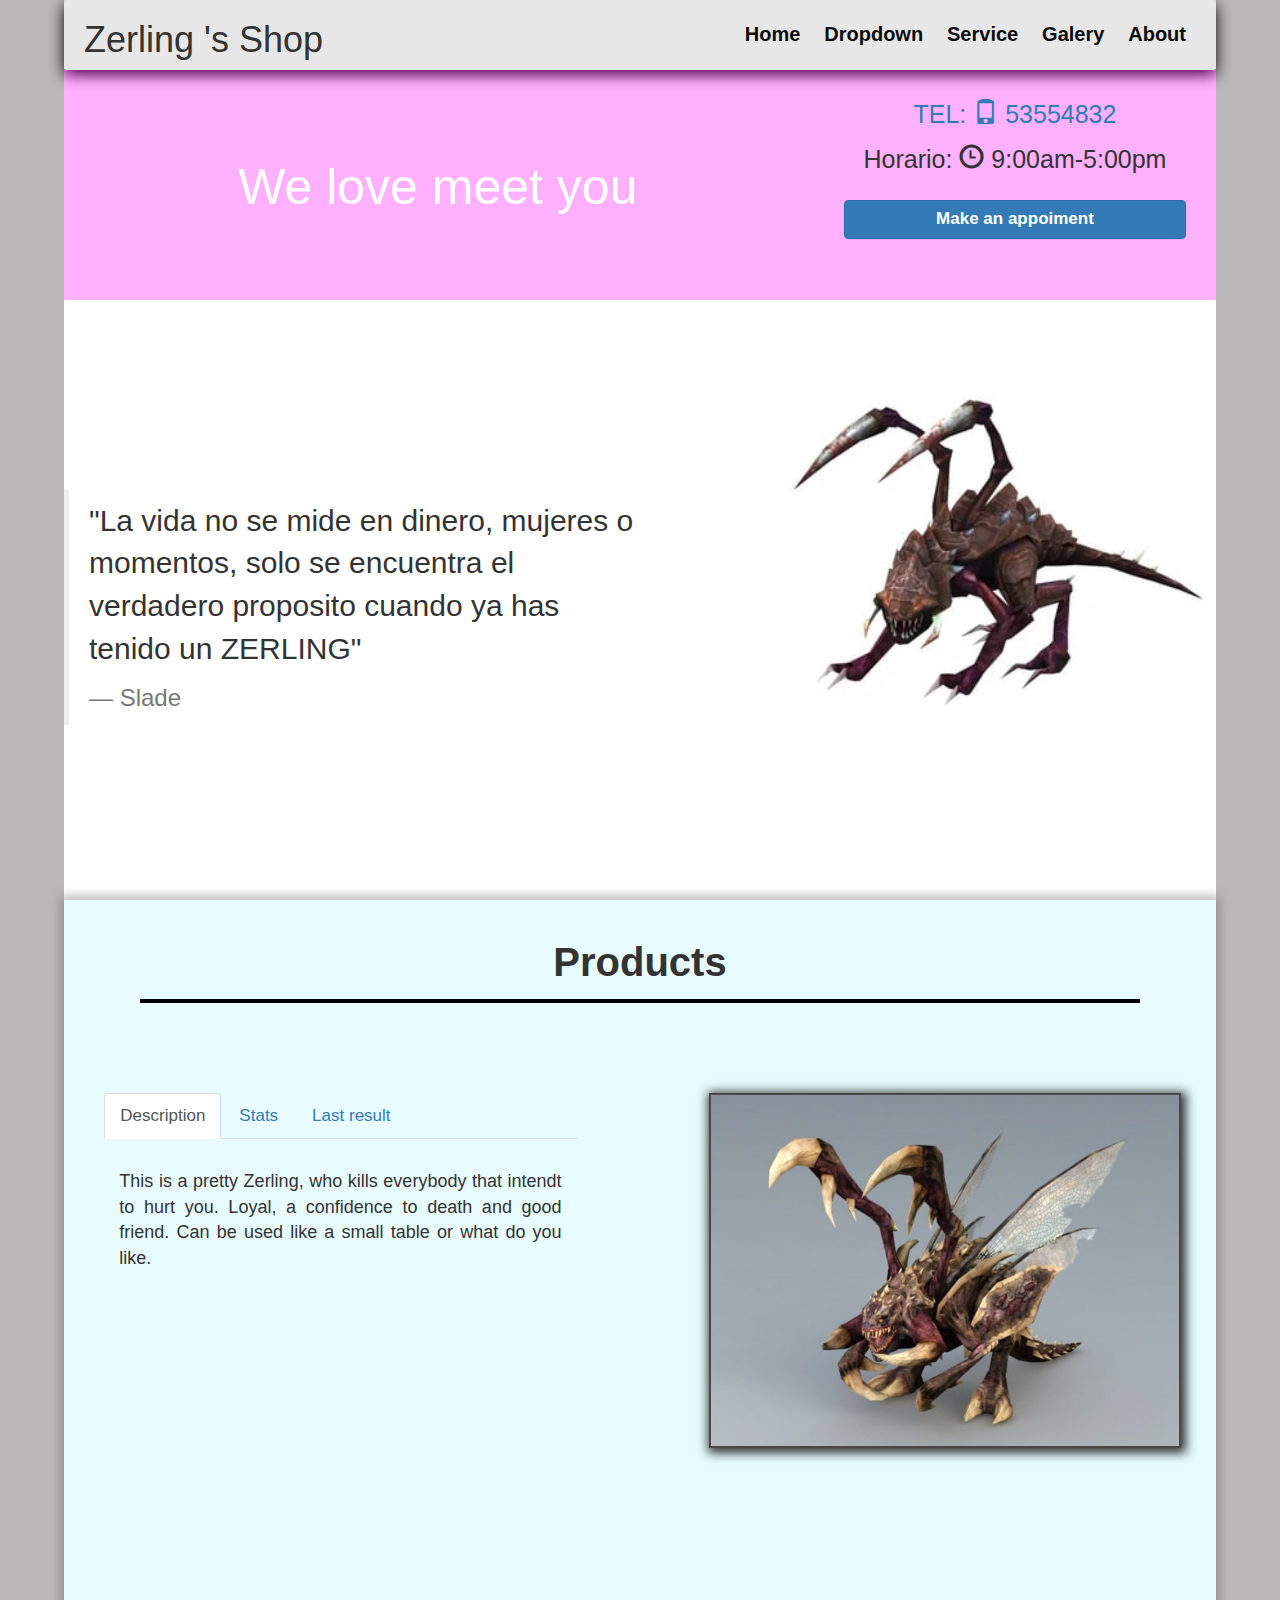
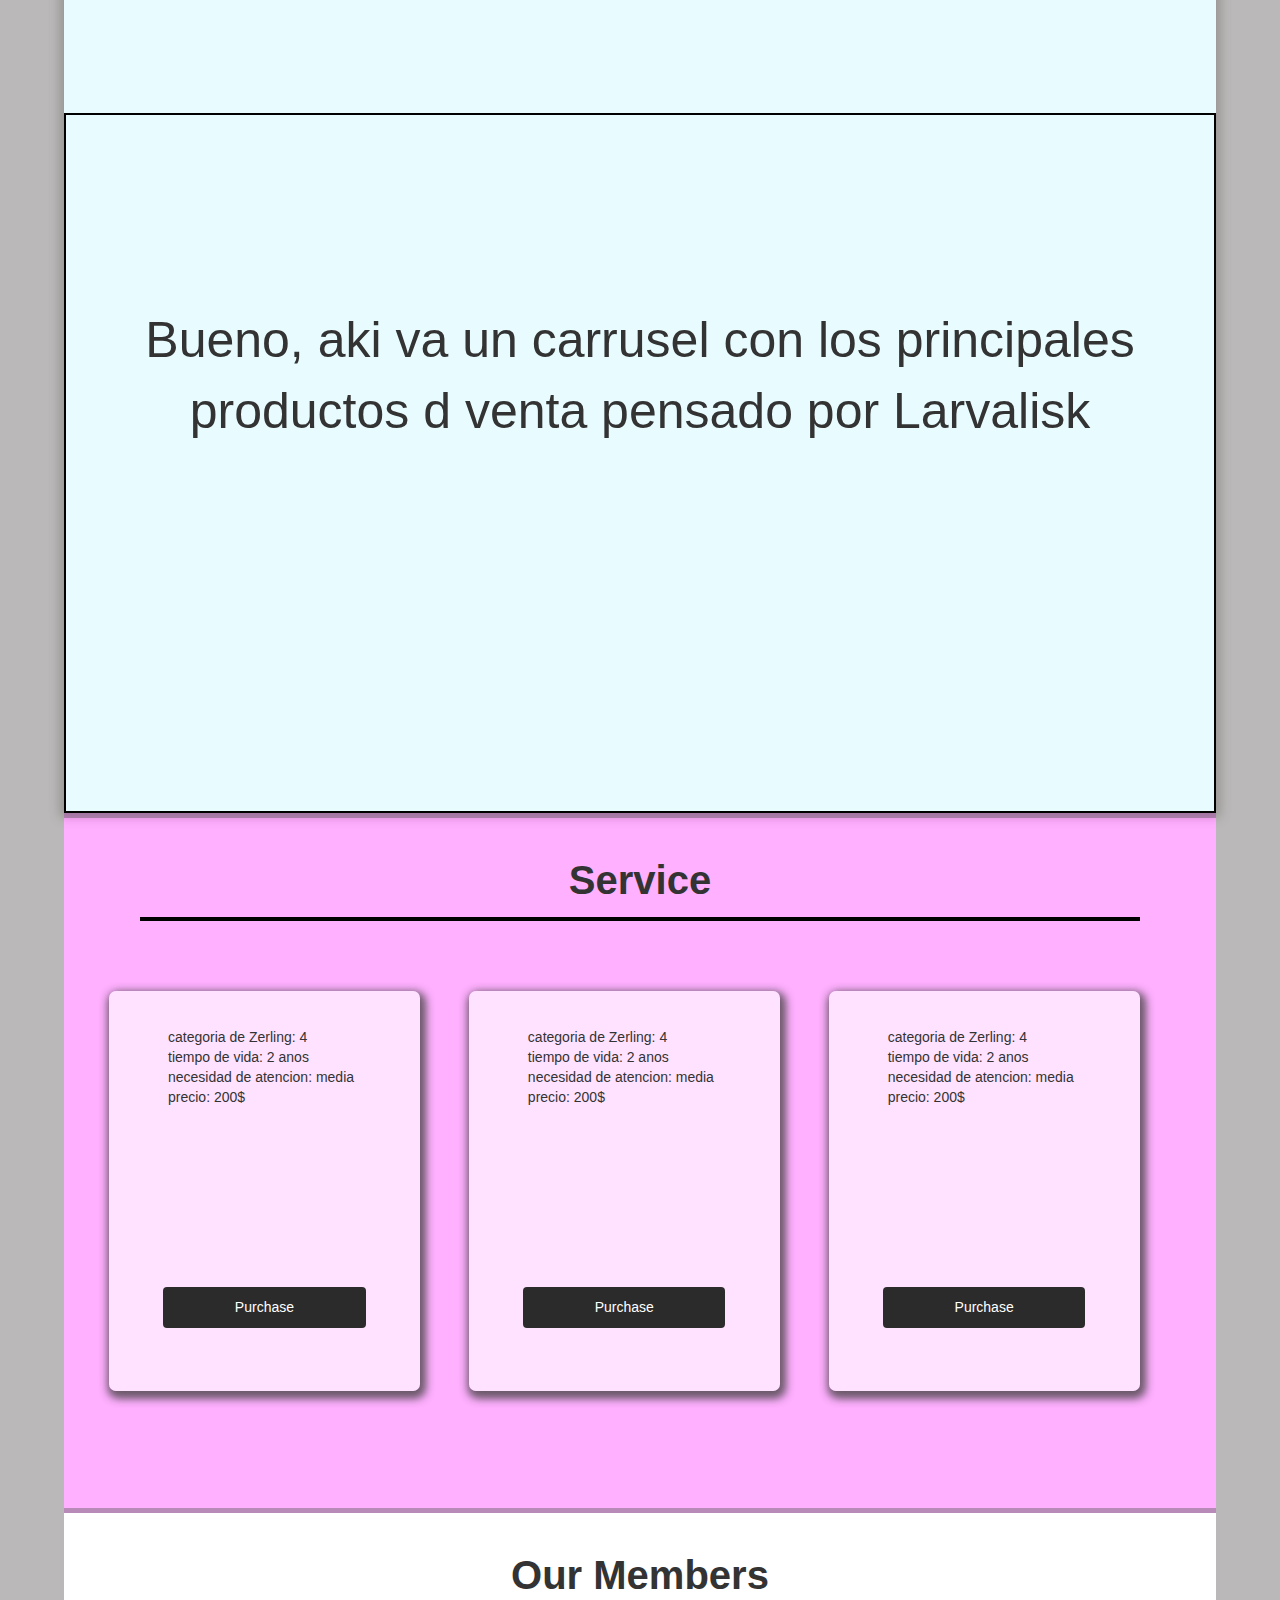
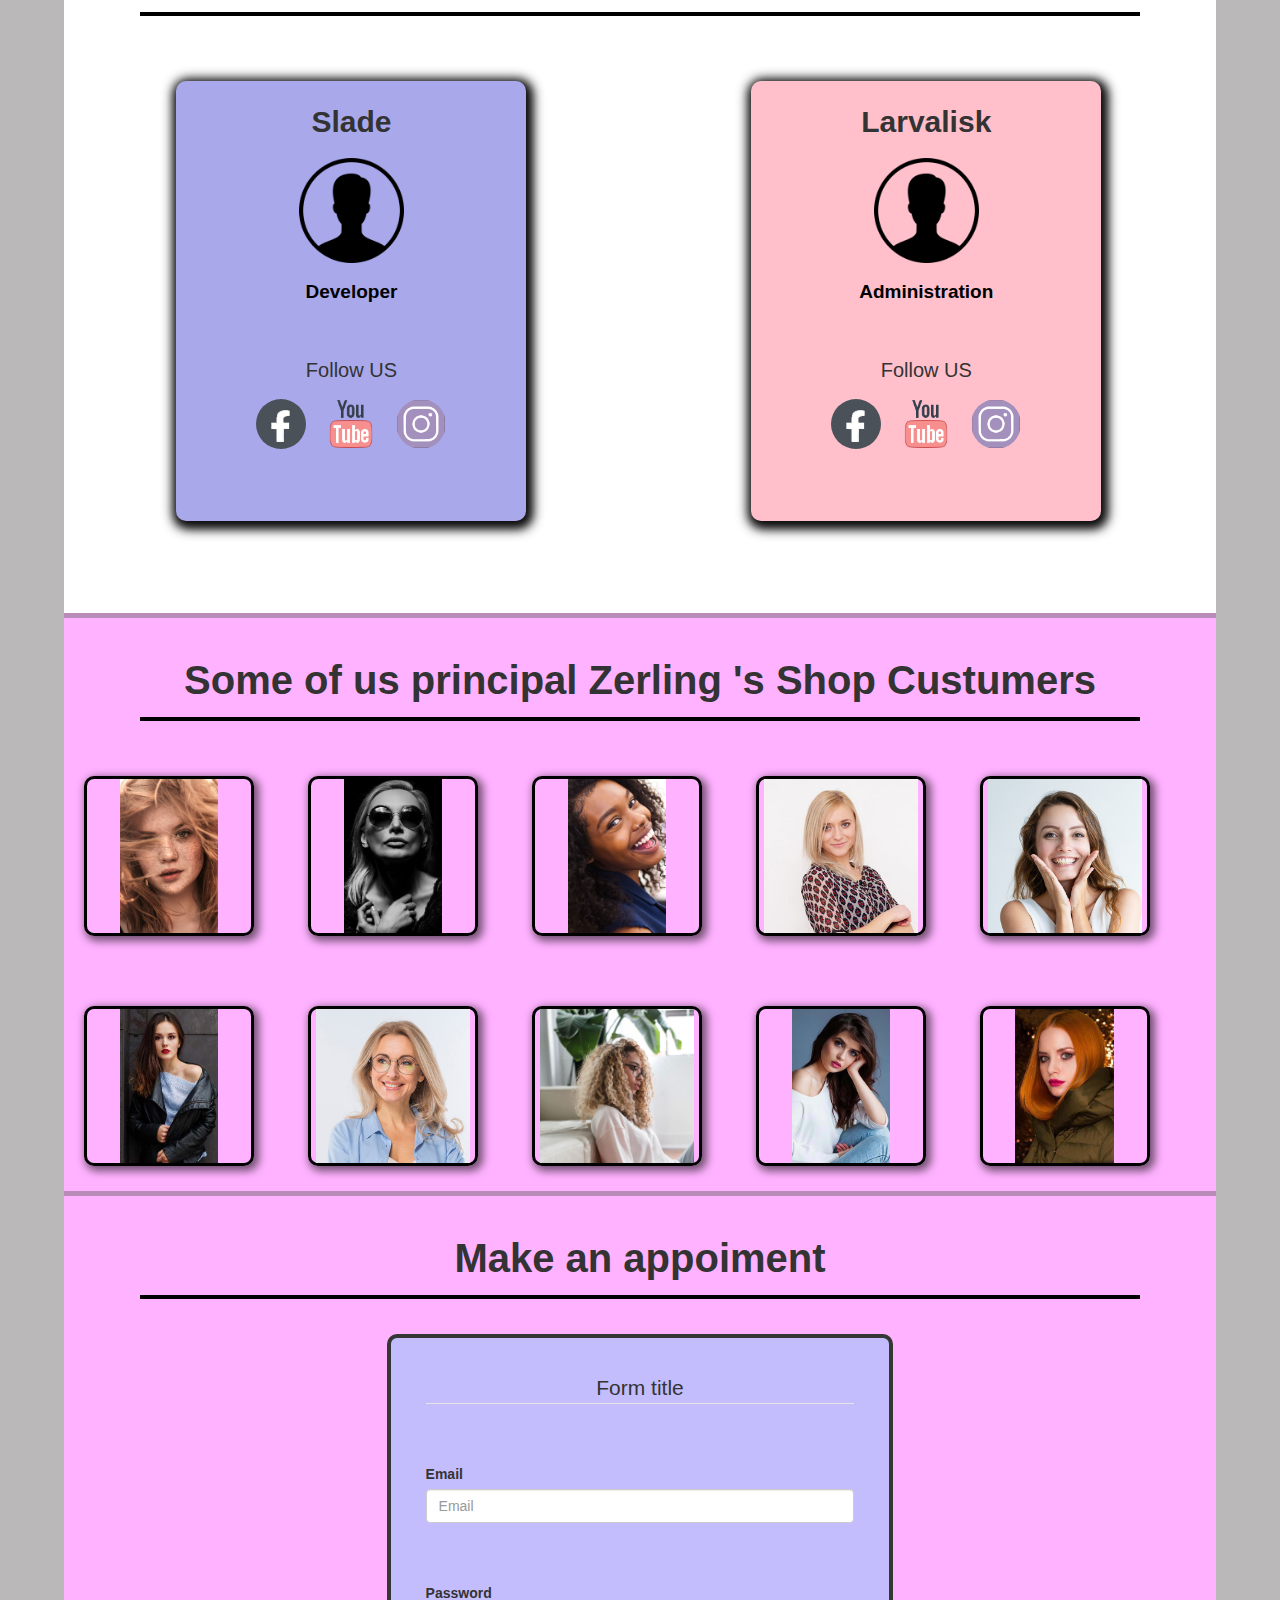
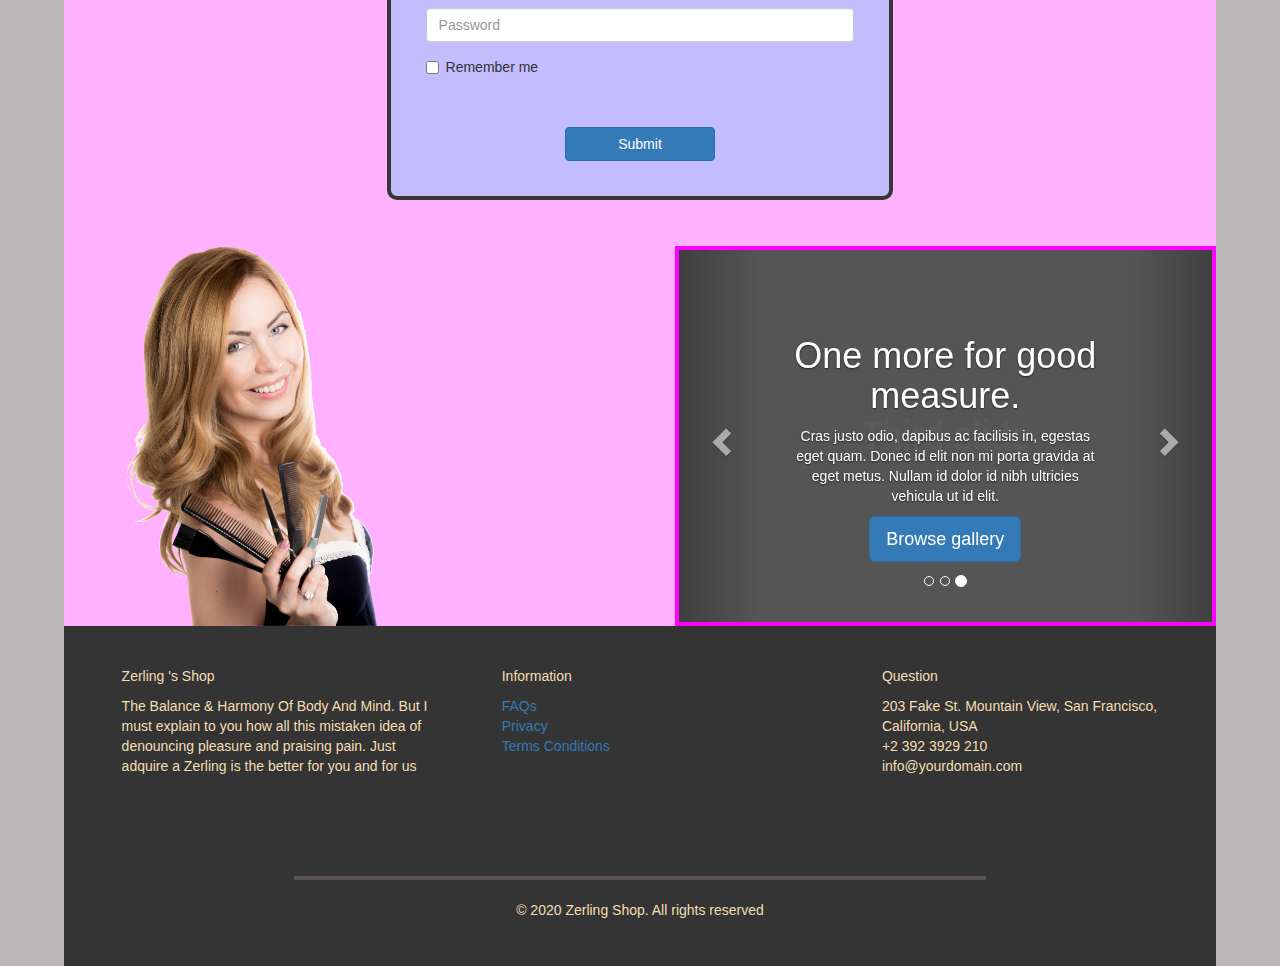
<file: q.html>
<!DOCTYPE html>
<html lang="en">
<head>
    <meta charset="UTF-8">
    <meta name="viewport" content="width=device-width, initial-scale=1.0">
    <meta http-equiv="X-UA-Compatible" content="ie=edge">
    <link rel="stylesheet" type="text/css" href="css/bootstrap.min.css">
    <link rel="stylesheet" type="text/css" href="q.css">
    <link href="css/photoswipe.css" rel="stylesheet" />
    <link href="css/default-skin.css" rel="stylesheet" />
    <title>Q</title>
</head>
<body>
    <nav id="n" class="nav_bar" role="navigation">
        <h1 class="nav_bar_logo_text"><span class="nav_bar_logo">Zerling 's Shop</span></h1>
        <ul class="top_menu">
            <li><a class="" href="#">Home</a></li>            
            <li class="dropdown">
                <h2 class="dropdown-toggle drop" data-toggle="dropdown" >Dropdown</h2>
                <ul class="sub_menu dropdown-menu">
                    <li><a href="">First item</a></li>
                    <li><a href="">First item</a></li>
                    <li><a href="">First item</a></li>
                    <li><a href="">First item</a></li>
                </ul>                
            </li>            
            <li><a class="" href="#s">Service</a></li>
            <li><a class="" href="#g">Galery</a></li>
            <li><a class="" href="#f">About</a></li>
        </ul>
    </nav>

    <section id="All_content">
        
        <section class="banner">                 
            <div class="banner_text">We love meet you</div>
            <div class="banner_div">
                <div class="div_phone">
                    <a href="tel:53554832" class="phone" title="ring">
                        TEL: 
                        <span class="glyphicon glyphicon-phone" aria-hidden="true"></span>
                        53554832
                    </a>
                </div>
                <div class="div_time" role="timer">
                    Horario: 
                    <span class="glyphicon glyphicon-time" aria-hidden="true"></span>
                    9:00am-5:00pm
                </div>
                <button type="button" class="btn btn-large  btn-primary banner_button">Make an appoiment</button>
            </div>
        </section>


        <section class="presentation">
            <div class="presentation_background">
                <!-- <img  class="presentation_img" src="image/IMG_20210110_112351_368.jpg" alt=""> -->
            </div>
            <div class="div_logo">
                <div class="logo_icon"></div>
                <blockquote>
                    <p>"La vida no se mide en dinero, mujeres o momentos, solo se encuentra el verdadero proposito cuando ya has tenido un ZERLING"</p>
                    <footer>Slade</footer>
                </blockquote>
            </div>            
        </section>


        <section class="products cf">
            <h2>Products</h2>
            <article class="article_one">
                <!-- ver si es nesesario este div -->
                <div>
                    <div role="tabpanel" class="tab_1 tab">
                            <!-- Nav tabs -->
                            <ul class="nav nav-tabs" role="tablist">
                                <li role="presentation" class="active ">
                                    <a href="#description_1" role="tab" data-toggle="tab">Description</a>
                                </li>
                                <li role="presentation" class="">
                                    <a href="#stats_1" role="tab" data-toggle="tab" >Stats</a>
                                </li>
                                <li role="last_result" class="">
                                    <a href="#last_result" role="tab" data-toggle="tab" >Last result</a>
                                </li>
                            </ul>
                        
                            <!-- Tab panes -->
                            <div class="tab-content">
                                <div role="tabpanel" class="tab-pane active descript_1" id="description_1">
                                    This is a pretty Zerling, who kills everybody that intendt to hurt you. Loyal, a
                                    confidence to death and good friend. Can be used like a small table or what do you like.
                                </div>
                                <div role="tabpanel" class="tab-pane present_1" id="stats_1">
                                    <ul>
                                        <li><strong>Streng</strong>: 8</li>
                                        <li><strong>Agility</strong>: 8</li>
                                        <li><strong>Intelligent</strong>: 8</li>
                                        <li><strong>Speed</strong>: 8</li>
                                        <li><strong>Ranged</strong>: 8</li>
                                        <li><strong>Accuracy</strong>: 8</li>
                                        <li><strong>Luck</strong>: 8</li>
                                    </ul>
                                </div>
                                <div id="last_result" class="tab-pane result_1" role="tabpanel">
                                    <span> Kills:</span> 150<br>
                                    <span>Injures:</span> 1021<br>
                                    <span> Heal:</span> 5000<br>
                                    <span> Conexions:</span> 400

                                </div>
                            </div>
                        </div>
                        
                </div>
                <div class="article_img article_img_1">
                    <img src="imagen/zer.jpg" class="" alt="Image">
                </div>

            </article>
            <article class="carrusel_productos cf">
                Bueno, aki va un carrusel con los principales productos d venta
                pensado por Larvalisk
               <!-- poner un carrusel -->

               
            </article>
        </section>
        
        <section  id="s" class="service cf">
            <h2>Service</h2>
            <div>
                <div class="price card">
                    <ul>
                        <li>categoria de Zerling: 4</li>
                        <li>tiempo de vida: 2 anos</li>
                        <li>necesidad de atencion: media</li>
                        <li>precio: 200$</li>
                    </ul>
                    <button class="purchase_card btn" >Purchase</button>
                </div>
                <div class="price card">
                    <ul>
                        <li>categoria de Zerling: 4</li>
                        <li>tiempo de vida: 2 anos</li>
                        <li>necesidad de atencion: media</li>
                        <li>precio: 200$</li>
                    </ul>
                    <button class="purchase_card btn" >Purchase</button>
                </div>
                <div class="price card">
                    <ul>
                        <li>categoria de Zerling: 4</li>
                        <li>tiempo de vida: 2 anos</li>
                        <li>necesidad de atencion: media</li>
                        <li>precio: 200$</li>
                    </ul>
                    <button class="purchase_card btn " >Purchase</button>
                </div>
            </div>
        </section>

        <section class="about cf">
            <h2>Our Members</h2>
            <div class="fifty_div">
            <div class="card_member man cf">
                <p class="card_name">Slade</p>
                <div>
                    <!-- ver si necesito esta etiqueta de imgo la agrego el background -->
                    <img src="imagen/icon/iconfinder_user_male2_172626.png" alt="imagen">
                </div>
                <p class="charge">Developer</p>

                <p class="follow">Follow US</p>
                <div class="follow_icon">                    
                    <div id="face"></div>
                    <div id="yutube"></div>
                    <div id="insta"></div>                    
                </div>
            </div>
            </div>
            <div class="fifty_div">
            <div class="card_member cf">
                <p class="card_name ">Larvalisk</p>
                <div>
                    <!-- ver si necesito esta etiqueta de imgo la agrego el background -->
                    <img src="imagen/icon/iconfinder_user_male2_172626.png" alt="imagen">
                </div>
                <p class="charge">Administration</p>
                <p class="follow">Follow US</p>
                <div class="follow_icon">                    
                    <div id="face"></div>
                    <div id="yutube"></div>
                    <div id="insta"></div>                    
                </div>
            </div>
            </div>
        </section>
<!-- Gallery Start -->
        <section id="g" class="gallery cf">
          
            <h2>Some of us principal Zerling 's Shop Custumers</h2>
            <div class="psw_trigger" ><img src="imagen/1.jpg" alt="zerling picture"></div>
            <div class="psw_trigger" ><img src="imagen/2.jpg" alt="zerling picture"></div>
            <div class="psw_trigger" ><img src="imagen/3.jpg" alt="zerling picture"></div>
            <div class="psw_trigger" ><img src="imagen/4.jpg" alt="zerling picture"></div>
            <div class="psw_trigger" ><img src="imagen/5.jpg" alt="zerling picture"></div>
            <div class="psw_trigger" ><img src="imagen/6.jpg" alt="zerling picture"></div>
            <div class="psw_trigger" ><img src="imagen/7.jpg" alt="zerling picture"></div>
            <div class="psw_trigger" ><img src="imagen/8.jpg" alt="zerling picture"></div>
            <div class="psw_trigger" ><img src="imagen/9.jpg" alt="zerling picture"></div>
            <div class="psw_trigger" ><img src="imagen/10.jpg" alt="zerling picture"></div>
        </section>
<!-- Gallery end-->
        <section class="contact cf">
            <h2>Make an appoiment</h2>            
            <form action="" method="POST" role="form">
                <legend>Form title</legend>
            
                <div class="form-group">
                    <label for="emali">Email</label>
                    <input type="text" class="form-control" id="email" placeholder="Email" required>
                </div>
                <div class="form-group">
                    <label for="password">Password</label>
                    <input type="text" class="form-control" id="password" placeholder="Password" required>
                </div>
            
                <div class="checkbox">
                    <label><input type="checkbox" value="">Remember me</label>
                </div>
            
                <button type="submit" class="btn btn-primary">Submit</button>
            </form>            
        </section>


        <section class="carrusel cf">
            <div class="prueba_cont_img">
                <img src="imagen/14.png" alt="">
            </div>
            
<!-- Carrusel start-->
            <div id="carousel-id" class="carousel slide carro" data-ride="carousel">
                <ol class="carousel-indicators">
                    <li data-target="#carousel-id" data-slide-to="0" class=""></li>
                    <li data-target="#carousel-id" data-slide-to="1" class=""></li>
                    <li data-target="#carousel-id" data-slide-to="2" class="active"></li>
                </ol>
                <div class="carousel-inner">
                    <div class="item">
                        <img data-src="holder.js/900x500/auto/#777:#7a7a7a/text:First slide" alt="First slide" src="[data-uri]">
                        <div class="container">
                            <div class="carousel-caption">
                                <h1>Example headline.</h1>
                                <p>Note: If you're viewing this page via a <code>file://</code> URL, the "next" and "previous" Glyphicon buttons on the left and right might not load/display properly due to web browser security rules.</p>
                                <p><a class="btn btn-lg btn-primary" href="#" role="button">Sign up today</a></p>
                            </div>
                        </div>
                    </div>
                    <div class="item">
                        <img data-src="holder.js/900x500/auto/#666:#6a6a6a/text:Second slide" alt="Second slide" src="[data-uri]">
                        <div class="container">
                            <div class="carousel-caption">
                                <h1>Another example headline.</h1>
                                <p>Cras justo odio, dapibus ac facilisis in, egestas eget quam. Donec id elit non mi porta gravida at eget metus. Nullam id dolor id nibh ultricies vehicula ut id elit.</p>
                                <p><a class="btn btn-lg btn-primary" href="#" role="button">Learn more</a></p>
                            </div>
                        </div>
                    </div>
                    <div class="item active">
                        <img data-src="holder.js/900x500/auto/#555:#5a5a5a/text:Third slide" alt="Third slide" src="[data-uri]">
                        <div class="container">
                            <div class="carousel-caption">
                                <h1>One more for good measure.</h1>
                                <p>Cras justo odio, dapibus ac facilisis in, egestas eget quam. Donec id elit non mi porta gravida at eget metus. Nullam id dolor id nibh ultricies vehicula ut id elit.</p>
                                <p><a class="btn btn-lg btn-primary" href="#" role="button">Browse gallery</a></p>
                            </div>
                        </div>
                    </div>
                </div>
                <a class="left carousel-control" href="#carousel-id" data-slide="prev"><span class="glyphicon glyphicon-chevron-left"></span></a>
                <a class="right carousel-control" href="#carousel-id" data-slide="next"><span class="glyphicon glyphicon-chevron-right"></span></a>
            </div>
<!-- --------------carrusel  end-->
        </section>

    </section>


<!-- Footer -->
    <footer  id="f" class="footer">
        <div class="Zerling in-line">
            <p>Zerling 's Shop</p>
            <p>The Balance & Harmony Of Body And Mind. But I must explain to you how all this mistaken idea
                 of denouncing pleasure and praising pain. Just adquire a Zerling is the better for you
                 and for us
            </p>
        </div>
        <div class="information in-line">
            <p>Information</p>
            <div><a href="#">FAQs</a></div>
            <div><a href="#">Privacy</a></div>
            <div><a href="#">Terms Conditions</a></div>
        </div>
        <div class="question in-line cf">
            <p>Question</p>
            <div>203 Fake St. Mountain View, San Francisco, California, USA</div>
            <div>+2 392 3929 210</div>
            <div>info@yourdomain.com</div>
        </div>
        <div class="divider cf"></div>
    
        <p class="all_rigths">© 2020 Zerling Shop. All rights reserved</p>
    </footer>

<!-- Photo Swipe Start -->
<!-- Root element of PhotoSwipe. Must have class pswp. -->
<div class="pswp" tabindex="-1" role="dialog" aria-hidden="true">

    <!-- Background of PhotoSwipe. 
         It's a separate element as animating opacity is faster than rgba(). -->
    <div class="pswp__bg"></div>

    <!-- Slides wrapper with overflow:hidden. -->
    <div class="pswp__scroll-wrap">

        <!-- Container that holds slides. 
            PhotoSwipe keeps only 3 of them in the DOM to save memory.
            Don't modify these 3 pswp__item elements, data is added later on. -->
        <div class="pswp__container">
            <div class="pswp__item"></div>
            <div class="pswp__item"></div>
            <div class="pswp__item"></div>
        </div>

        <!-- Default (PhotoSwipeUI_Default) interface on top of sliding area. Can be changed. -->
        <div class="pswp__ui pswp__ui--hidden">

            <div class="pswp__top-bar">

                <!--  Controls are self-explanatory. Order can be changed. -->

                <div class="pswp__counter"></div>

                <button class="pswp__button pswp__button--close" title="Close (Esc)"></button>

                <button class="pswp__button pswp__button--share" title="Share"></button>

                <button class="pswp__button pswp__button--fs" title="Toggle fullscreen"></button>

                <button class="pswp__button pswp__button--zoom" title="Zoom in/out"></button>

                <!-- Preloader demo https://codepen.io/dimsemenov/pen/yyBWoR -->
                <!-- element will get class pswp__preloader--active when preloader is running -->
                <div class="pswp__preloader">
                    <div class="pswp__preloader__icn">
                      <div class="pswp__preloader__cut">
                        <div class="pswp__preloader__donut"></div>
                      </div>
                    </div>
                </div>
            </div>

            <div class="pswp__share-modal pswp__share-modal--hidden pswp__single-tap">
                <div class="pswp__share-tooltip"></div> 
            </div>

            <button class="pswp__button pswp__button--arrow--left" title="Previous (arrow left)">
            </button>

            <button class="pswp__button pswp__button--arrow--right" title="Next (arrow right)">
            </button>

            <div class="pswp__caption">
                <div class="pswp__caption__center"></div>
            </div>

        </div>

    </div>

</div>


<!-- Photo Swipe end -->
<script src="js/jquery.min.js"></script>
    <script src="js/bootstrap.min.js"></script>
    <script src="js/photoswipe.min.js"></script>
    <script src="js/photoswipe-ui-default.min.js"></script>
    <script src="js/q.js"></script>
</body>
</html>
</file>
<file: q.css>
/*Global Style-------------------------------------------------------------------------------------------------------------*/

.cf::before, .cf::after{
    content: "";
    display: table;
    clear: both;
}


*{
    box-sizing: border-box;
    margin: 0px;
    padding: 0px;
}
html{
    margin: 0px 5%;
    background-color: rgba(128, 123, 123, 0.541);
 
}
body{
    margin: auto;
    min-width: 800px;
    position: relative;
   
}
/*boton de ascender 
--------------------------------------------------------------------------------------------------------------- */

.up_bottom{
    width: 30px;
    height: 30px;
    position: fixed;
    bottom: 0px;
    right: 0px;
    /* border: solid black 4px;
    border-radius: 50px; */
    margin-right: 6.5% ;
    z-index: 999;
    display: none;
}
.appear{
    display: block;
}
.up_bottom a{
    font-size: 25px;
    color: black;
    font-weight: bolder;
    z-index: 999;
}
/* top menu features
--------------------------------------------------------------------------------------- */
.nav_bar{
    /* border: rgba(0, 0, 0, 0.61) 2px solid; */
    background-color: rgba(148, 146, 146, 0.219); 
    border-radius: 3px;
    box-shadow: 0px 5px 15px 0px black;
}
.nav_bar_logo_text{
    display: inline-block;
    /* border: red 2px solid; */
    margin-left: 20px;
}
.top_menu li{
   margin-right: 20px;
}
.top_menu{
    float: right;
    margin: 0px 10px 0px 0px;
    line-height: 69.6px;
    /* border: solid 2px green; */
}
.top_menu li, .drop{
    /* border: red solid 3px; */
    display: inline-block;
    font-size: 20px;
}
.top_menu li ul li{
    display: block;
    text-align: center;
    margin: auto;
}
.top_menu li a, .drop{
    color: rgb(10, 10, 10);
    cursor: pointer;
    font-weight: bold;
}
.drop:hover{
    border-bottom: rgb(8, 8, 8) 1.9px solid;
}

/* section banner features
----------------------------------------------------------------------------------------- */

.banner{
    height: 230px;
    background-color:rgba(255, 0, 255, 0.308);
}
.banner_text{
    width: 64.9%;
    color: rgb(255, 255, 255);
    text-align: center;
    font-size: 50px;
    float: left;
    line-height: 230px;
    
   
}
.banner_div{
    float: right;
    padding: 15px 30px;
    height: 230px;
    width: 34.9%;
    text-align: center;
    font-size: 25px;
    
}
.div_phone{
    margin: 10px 0px;
}
.div_time{
    margin-bottom: 22px;
}
.banner_button{
    width: 100%;
    font-weight: bold;
    font-size: 17px;
}

/* seccion 1 - presentation features
----------------------------------------------------------------------------------- */
.presentation{
    /* border: darkblue solid 1px;  */
    height: 600px;
}
.div_logo{
    /* border: 1px solid black; */
    padding: 190px 0px 0px 0px;
    width: 52%;
}
.div_logo button{
    height: 32px;
    width: 140px;
    display: block;
    margin: auto;
}
blockquote{
    font-size: 30px;
}
.presentation_background{
/* border: 2px solid red;  */
    height: 500px;
    float: right;
    width: 38%;
    min-width: 390px;
    background:  url(imagen/IMG_20210110_112351_368.jpg)  no-repeat  center;
    background-size: contain;
}

/* section product
--------------------------------------------------------------------------------------------------------------------- */
.products{
    /* border: 2px solid black; */
    background-color: rgba(13, 224, 252, 0.096);
    box-shadow: 0px 0px 10px 4px rgba(110, 104, 104, 0.473);
}
section h2{
    text-align: center;
    margin: 40px auto 10px;
    font-size: 40px;
    font-weight: bold;
    border-bottom: 4px solid black;
    width: 1000px;
    padding-bottom: 15px;
}

#efect{
    border: solid black 20px;
}
article{
    height: 700px;
    /* border: hotpink solid 2px; */
}

.article_img{
    width: 41%;
    border: rgb(75, 71, 71) solid 2px;
    margin: 80px 3% 0px 0px;
    box-shadow: 2px 2px 10px 3px rgba(19, 18, 18, 0.863);
    float: right;
}
.tab{
    /* border: 3px solid rgba(80, 77, 77, 0.562); */
    width: 41%;
    height: 400px;
}
.article_img_1 img{
    max-width: 100%;
}
.tab_1{
    float: left;
    margin: 80px 0px 0px 3.5%;
}
.tab-content  div{
    list-style: none;
    margin: 30px 15px;
    text-align: justify;
    font-size: 18px;
}
.tab-content  div li{
    list-style: none;
    /* border: red solid 3px; */
    width: 150px;
    text-align: left;
    margin: auto;
    font-size: 18px;

}
#last_result{
    /* border: solid 3px rgb(168, 168, 235); */
    width: 150px;
    margin: 40px auto;
}
#last_result span{
    font-weight: bold;
}
.nav{
    font-size: 17px;
}

.carrusel_productos{
    border: black 2px solid;
    font-size: 50px;
    text-align: center;
    padding: 190px 50px;
}

/* section sevice features
---------------------------------------------------------------------------------------------------------------------------- */

.service{
    /* border: solid red 2px; */
    height: 700px;
    background-color: rgba(255, 0, 255, 0.308);
    border-bottom: 5px solid rgba(88, 88, 88, 0.425) ;
    border-top: 5px solid rgba(88, 88, 88, 0.425) ;
}

.card{
    display: inline-block;
    width: 27%;
    height: 400px;
    border-radius: 7px;
    box-shadow: 3px 4px 10px 2px rgba(88, 87, 87, 0.507), 2px 4px 8px 3px rgba(37, 37, 37, 0.61);
    /* border: chartreuse 2px solid; */
    margin: 60px 0px 0px 3.9%;
    transition: width 1s, height 1s;
    background-color: rgba(255, 255, 255, 0.63);
}
.card:hover{
    width: 30%;
    height: 440px;
    background-color: rgba(90, 92, 219, 0.288);
}
.card button:hover{
    background-color: rgba(255, 255, 255, 0.781);
    color: black;
    font-weight: bolder;
    border: brown 2px solid;
}
.card ul{
    list-style-type: none;
    /* border: olive solid 2px; */
    /* width: 100%; */
    margin: 36px 0px 0px 19%;
}
.purchase_card{
    display: block;
    margin: 180px auto 0px;
    width: 65%;
    height: 41px;
    background-color: rgb(44, 43, 43);
    color: white;


}

/* section Ours Members ------------------------------------------------------------------------------------------------------ */
.about{
    /* border: solid 4px green; */
    height: 700px;
 
}
.fifty_div{
    /* border: black 3px solid; */
    width: 49.9%;
    float: left;
}
.card_member{
    
    width: 350px;
    height: 440px;
    border-radius: 10px;
    box-shadow: 2px 3px 10px 2px rgba(0, 0, 0, 0.712), 2px 3px 12px 5px rgba(0, 0, 0, 0.897);
    /* border: chartreuse 2px solid; */
    margin: 55px auto 0px;
    background-color: pink;

}
.card_member:hover{
    background-color: rgba(0, 0, 0, 0.247);
}
.man{
    background-color: rgb(168, 168, 235);
}
.card_name{
    text-align: center;
    font-size: 30px;
    font-weight: bold;
    margin: 20px 0px 0px 0px;
}
.card_member div{
    width: 30%;
    /* border: tomato solid 2px; */
    margin: 15px auto ;
}
.card_member img{
    max-width: 100%;
}
.charge{
    text-align: center;
    font-size: 19px;
    color: black;
    font-family: 'Trebuchet MS', 'Lucida Sans Unicode', 'Lucida Grande', 'Lucida Sans', Arial, sans-serif;
    font-weight: 600;
}
.follow{
    margin-top: 50px;
    font-size: 20px;
    text-align: center;
}
div.follow_icon{
    /* border: black 2px solid; */
    display: flex;
    width: 60%;
    justify-content: space-around;
}

#face, #insta, #yutube{
    height: 50px;
    width: 50px;
    /* border: solid 8px magenta; */
    margin: 0px;

}

 #face{
    background: url(imagen/facebook4.jpg);
    background-size: cover;
    border-radius: 50%;
    /* border: 2px solid black; */
}
#insta{
    background: url(imagen/instagram-new2.png) ;
    background-size: cover;
    border-radius: 50%;
    /* border: 2px solid black; */
}
#yutube{
    background: url(imagen/youtube.png);
    background-size: cover;
    border-radius: 9px;
}
#face:hover{
    animation: face 4s;
    animation-fill-mode: forwards;
}
#insta:hover{
    animation: insta 4s;
    animation-fill-mode: forwards;
}
#yutube:hover{
    animation: yutube 4s;
    animation-fill-mode: forwards;
}
@keyframes face{
    25%{ box-shadow: 0px 0px 15px 10px rgb(255, 255, 255); }
    50%{transform: rotateY(360deg);}
    100%{
        background: url(imagen/facebook3.jpg);
        background-size: cover;
        transform: rotateY(360deg);
    }
}
@keyframes insta{
    25%{ box-shadow: 0px 0px 15px 10px rgb(255, 255, 255); }
    50%{transform: rotateY(360deg);}
    100%{
        background: url(imagen/instagram-new.png);
        background-size: cover;
        transform: rotateY(360deg);
    }
}
@keyframes yutube{
    25%{ box-shadow: 0px 0px 15px 10px rgb(255, 255, 255); }
    50%{transform: rotateY(360deg);}
    100%{
        background: url(imagen/youtube2.png);
        background-size: cover;
        transform: rotateY(360deg);
    }
}


/* section gallery-------------------------------------------------------------------------------------------------------------- */
.gallery{
    /* border: tan solid 2px; */
    background-color:  rgba(255, 0, 255, 0.301);
    border-bottom: 5px solid rgba(88, 88, 88, 0.425) ;
    border-top: 5px solid rgba(88, 88, 88, 0.425) ;
}
.gallery div{
    display: inline-block;
    width: 170px;
    height: 160px;
    border: solid black 3px;
    margin: 45px 30px 25px 20px;
    text-align: center;
    cursor: pointer;
    transition: width 1s, height 1s;
    box-shadow: 3px 3px 8px 2px rgba(0, 0, 0, 0.555);
    border-radius: 10px;
}
.gallery div:hover{
    width: 200px;
    height: 190px;
}
.gallery div img{
    max-width: 100%;
    max-height: 100%;
}
/* section contact------------------------------------------------------------------------------------------------------------- */
.contact{
    height: 650px;
    /* border: 2px solid fuchsia; */
    background-color: rgba(255, 0, 255, 0.301);
}
form{
    display: block;
    width: 44%;
    margin: 35px auto 0px;
    border: rgb(54, 54, 54) 4px solid;
    border-radius: 10px;
    padding: 35px;
    background-color: rgba(13, 224, 252, 0.247);

}
form div{
    margin: 60px auto 0px auto;
}
form legend{
    text-align: center;
}
form .btn{
    display: block;
    width: 150px;
    margin: 50px auto 0px;
}

/* section carrusel-----------------------------------------------------------------------------------------------------------------
 */

.carrusel{
    /* border: 2px solid red; */
    height: 380px;
    background-color: rgba(255, 0, 255, 0.308);
}
.prueba_cont_img{
    /* border: black 3px solid; */
    float: left;
    height: inherit;
}
.prueba_cont_img img{
   max-height: 100%;
   width: auto;
   /* border: springgreen 3px solid; */
}
.carro{
    float: right;
    width: 50%;
}
#carousel-id{
    border: 4px solid fuchsia; 
    height: 100%;
    width: 47%;
}
#carousel-id .item{
    height: 100%;
    /* border: blue 3px solid; */
}
.carousel-inner{
    /* border: red 3px solid; */
    height: 100%;
}
#carousel-id .item img{
    /* border: lawngreen 3px solid; */
    height: 100%;
    max-width: 100%;
}


/*footer -----------------------------------------------------------------------------------------------------------------------------------
 */
.footer{
    /* border: gold 3px solid; */
    height: 340px;
    color: wheat;
    background-color: rgba(20, 20, 20, 0.863);
}
.in-line{
    /* border: red 2px solid; */
    float: left;
    width: 28%;
    margin: 40px 0px 0px 5%;
    height: 210px;
}
.divider{
    clear: both;
    border: solid rgb(90, 84, 84) 2px;
    margin: 270px 20% 20px;
    height: 1px;
}
.all_rigths{
    text-align: center;
}
</file>
<file: css/photoswipe.css>
/*! PhotoSwipe main CSS by Dmitry Semenov | photoswipe.com | MIT license */
/*
	Styles for basic PhotoSwipe functionality (sliding area, open/close transitions)
*/
/* pswp = photoswipe */
.pswp {
  display: none;
  position: absolute;
  width: 100%;
  height: 100%;
  left: 0;
  top: 0;
  overflow: hidden;
  -ms-touch-action: none;
  touch-action: none;
  z-index: 1500;
  -webkit-text-size-adjust: 100%;
  /* create separate layer, to avoid paint on window.onscroll in webkit/blink */
  -webkit-backface-visibility: hidden;
  outline: none; }
  .pswp * {
    -webkit-box-sizing: border-box;
            box-sizing: border-box; }
  .pswp img {
    max-width: none; }

/* style is added when JS option showHideOpacity is set to true */
.pswp--animate_opacity {
  /* 0.001, because opacity:0 doesn't trigger Paint action, which causes lag at start of transition */
  opacity: 0.001;
  will-change: opacity;
  /* for open/close transition */
  -webkit-transition: opacity 333ms cubic-bezier(0.4, 0, 0.22, 1);
          transition: opacity 333ms cubic-bezier(0.4, 0, 0.22, 1); }

.pswp--open {
  display: block; }

.pswp--zoom-allowed .pswp__img {
  /* autoprefixer: off */
  cursor: -webkit-zoom-in;
  cursor: -moz-zoom-in;
  cursor: zoom-in; }

.pswp--zoomed-in .pswp__img {
  /* autoprefixer: off */
  cursor: -webkit-grab;
  cursor: -moz-grab;
  cursor: grab; }

.pswp--dragging .pswp__img {
  /* autoprefixer: off */
  cursor: -webkit-grabbing;
  cursor: -moz-grabbing;
  cursor: grabbing; }

/*
	Background is added as a separate element.
	As animating opacity is much faster than animating rgba() background-color.
*/
.pswp__bg {
  position: absolute;
  left: 0;
  top: 0;
  width: 100%;
  height: 100%;
  background: #000;
  opacity: 0;
  -webkit-backface-visibility: hidden;
  will-change: opacity; }

.pswp__scroll-wrap {
  position: absolute;
  left: 0;
  top: 0;
  width: 100%;
  height: 100%;
  overflow: hidden; }

.pswp__container,
.pswp__zoom-wrap {
  -ms-touch-action: none;
  touch-action: none;
  position: absolute;
  left: 0;
  right: 0;
  top: 0;
  bottom: 0; }

/* Prevent selection and tap highlights */
.pswp__container,
.pswp__img {
  -webkit-user-select: none;
  -moz-user-select: none;
  -ms-user-select: none;
      user-select: none;
  -webkit-tap-highlight-color: transparent;
  -webkit-touch-callout: none; }

.pswp__zoom-wrap {
  position: absolute;
  width: 100%;
  -webkit-transform-origin: left top;
  -ms-transform-origin: left top;
  transform-origin: left top;
  /* for open/close transition */
  -webkit-transition: -webkit-transform 333ms cubic-bezier(0.4, 0, 0.22, 1);
          transition: transform 333ms cubic-bezier(0.4, 0, 0.22, 1); }

.pswp__bg {
  will-change: opacity;
  /* for open/close transition */
  -webkit-transition: opacity 333ms cubic-bezier(0.4, 0, 0.22, 1);
          transition: opacity 333ms cubic-bezier(0.4, 0, 0.22, 1); }

.pswp--animated-in .pswp__bg,
.pswp--animated-in .pswp__zoom-wrap {
  -webkit-transition: none;
  transition: none; }

.pswp__container,
.pswp__zoom-wrap {
  -webkit-backface-visibility: hidden;
  will-change: transform; }

.pswp__item {
  position: absolute;
  left: 0;
  right: 0;
  top: 0;
  bottom: 0;
  overflow: hidden; }

.pswp__img {
  position: absolute;
  width: auto;
  height: auto;
  top: 0;
  left: 0; }

/*
	stretched thumbnail or div placeholder element (see below)
	style is added to avoid flickering in webkit/blink when layers overlap
*/
.pswp__img--placeholder {
  -webkit-backface-visibility: hidden; }

/*
	div element that matches size of large image
	large image loads on top of it
*/
.pswp__img--placeholder--blank {
  background: #222; }

.pswp--ie .pswp__img {
  width: 100% !important;
  height: auto !important;
  left: 0;
  top: 0; }

/*
	Error message appears when image is not loaded
	(JS option errorMsg controls markup)
*/
.pswp__error-msg {
  position: absolute;
  left: 0;
  top: 50%;
  width: 100%;
  text-align: center;
  font-size: 14px;
  line-height: 16px;
  margin-top: -8px;
  color: #CCC; }

.pswp__error-msg a {
  color: #CCC;
  text-decoration: underline; }
</file>
<file: css/default-skin.css>
/*! PhotoSwipe Default UI CSS by Dmitry Semenov | photoswipe.com | MIT license */
/*

	Contents:

	1. Buttons
	2. Share modal and links
	3. Index indicator ("1 of X" counter)
	4. Caption
	5. Loading indicator
	6. Additional styles (root element, top bar, idle state, hidden state, etc.)

*/
/*
	
	1. Buttons

 */
/* <button> css reset */
.pswp__button {
  width: 44px;
  height: 44px;
  position: relative;
  background: none;
  cursor: pointer;
  overflow: visible;
  -webkit-appearance: none;
  display: block;
  border: 0;
  padding: 0;
  margin: 0;
  float: right;
  opacity: 0.75;
  -webkit-transition: opacity 0.2s;
          transition: opacity 0.2s;
  -webkit-box-shadow: none;
          box-shadow: none; }
  .pswp__button:focus,
  .pswp__button:hover {
    opacity: 1; }
  .pswp__button:active {
    outline: none;
    opacity: 0.9; }
  .pswp__button::-moz-focus-inner {
    padding: 0;
    border: 0; }

/* pswp__ui--over-close class it added when mouse is over element that should close gallery */
.pswp__ui--over-close .pswp__button--close {
  opacity: 1; }

.pswp__button,
.pswp__button--arrow--left:before,
.pswp__button--arrow--right:before {
  background: url(../imagen/icon/default-skin.png) 0 0 no-repeat;
  background-size: 264px 88px;
  width: 44px;
  height: 44px; }

@media (-webkit-min-device-pixel-ratio: 1.1), (-webkit-min-device-pixel-ratio: 1.09375), (min-resolution: 105dpi), (min-resolution: 1.1dppx) {
  /* Serve SVG sprite if browser supports SVG and resolution is more than 105dpi */
  .pswp--svg .pswp__button,
  .pswp--svg .pswp__button--arrow--left:before,
  .pswp--svg .pswp__button--arrow--right:before {
    background-image: url(../imagen/icon/default-skin.svg); }
  .pswp--svg .pswp__button--arrow--left,
  .pswp--svg .pswp__button--arrow--right {
    background: none; } }

.pswp__button--close {
  background-position: 0 -44px; }

.pswp__button--share {
  background-position: -44px -44px; }

.pswp__button--fs {
  display: none; }

.pswp--supports-fs .pswp__button--fs {
  display: block; }

.pswp--fs .pswp__button--fs {
  background-position: -44px 0; }

.pswp__button--zoom {
  display: none;
  background-position: -88px 0; }

.pswp--zoom-allowed .pswp__button--zoom {
  display: block; }

.pswp--zoomed-in .pswp__button--zoom {
  background-position: -132px 0; }

/* no arrows on touch screens */
.pswp--touch .pswp__button--arrow--left,
.pswp--touch .pswp__button--arrow--right {
  visibility: hidden; }

/*
	Arrow buttons hit area
	(icon is added to :before pseudo-element)
*/
.pswp__button--arrow--left,
.pswp__button--arrow--right {
  background: none;
  top: 50%;
  margin-top: -50px;
  width: 70px;
  height: 100px;
  position: absolute; }

.pswp__button--arrow--left {
  left: 0; }

.pswp__button--arrow--right {
  right: 0; }

.pswp__button--arrow--left:before,
.pswp__button--arrow--right:before {
  content: '';
  top: 35px;
  background-color: rgba(0, 0, 0, 0.3);
  height: 30px;
  width: 32px;
  position: absolute; }

.pswp__button--arrow--left:before {
  left: 6px;
  background-position: -138px -44px; }

.pswp__button--arrow--right:before {
  right: 6px;
  background-position: -94px -44px; }

/*

	2. Share modal/popup and links

 */
.pswp__counter,
.pswp__share-modal {
  -webkit-user-select: none;
  -moz-user-select: none;
  -ms-user-select: none;
      user-select: none; }

.pswp__share-modal {
  display: block;
  background: rgba(0, 0, 0, 0.5);
  width: 100%;
  height: 100%;
  top: 0;
  left: 0;
  padding: 10px;
  position: absolute;
  z-index: 1600;
  opacity: 0;
  -webkit-transition: opacity 0.25s ease-out;
          transition: opacity 0.25s ease-out;
  -webkit-backface-visibility: hidden;
  will-change: opacity; }

.pswp__share-modal--hidden {
  display: none; }

.pswp__share-tooltip {
  z-index: 1620;
  position: absolute;
  background: #FFF;
  top: 56px;
  border-radius: 2px;
  display: block;
  width: auto;
  right: 44px;
  -webkit-box-shadow: 0 2px 5px rgba(0, 0, 0, 0.25);
          box-shadow: 0 2px 5px rgba(0, 0, 0, 0.25);
  -webkit-transform: translateY(6px);
      -ms-transform: translateY(6px);
          transform: translateY(6px);
  -webkit-transition: -webkit-transform 0.25s;
          transition: transform 0.25s;
  -webkit-backface-visibility: hidden;
  will-change: transform; }
  .pswp__share-tooltip a {
    display: block;
    padding: 8px 12px;
    color: #000;
    text-decoration: none;
    font-size: 14px;
    line-height: 18px; }
    .pswp__share-tooltip a:hover {
      text-decoration: none;
      color: #000; }
    .pswp__share-tooltip a:first-child {
      /* round corners on the first/last list item */
      border-radius: 2px 2px 0 0; }
    .pswp__share-tooltip a:last-child {
      border-radius: 0 0 2px 2px; }

.pswp__share-modal--fade-in {
  opacity: 1; }
  .pswp__share-modal--fade-in .pswp__share-tooltip {
    -webkit-transform: translateY(0);
        -ms-transform: translateY(0);
            transform: translateY(0); }

/* increase size of share links on touch devices */
.pswp--touch .pswp__share-tooltip a {
  padding: 16px 12px; }

a.pswp__share--facebook:before {
  content: '';
  display: block;
  width: 0;
  height: 0;
  position: absolute;
  top: -12px;
  right: 15px;
  border: 6px solid transparent;
  border-bottom-color: #FFF;
  -webkit-pointer-events: none;
  -moz-pointer-events: none;
  pointer-events: none; }

a.pswp__share--facebook:hover {
  background: #3E5C9A;
  color: #FFF; }
  a.pswp__share--facebook:hover:before {
    border-bottom-color: #3E5C9A; }

a.pswp__share--twitter:hover {
  background: #55ACEE;
  color: #FFF; }

a.pswp__share--pinterest:hover {
  background: #CCC;
  color: #CE272D; }

a.pswp__share--download:hover {
  background: #DDD; }

/*

	3. Index indicator ("1 of X" counter)

 */
.pswp__counter {
  position: absolute;
  left: 0;
  top: 0;
  height: 44px;
  font-size: 13px;
  line-height: 44px;
  color: #FFF;
  opacity: 0.75;
  padding: 0 10px; }

/*
	
	4. Caption

 */
.pswp__caption {
  position: absolute;
  left: 0;
  bottom: 0;
  width: 100%;
  min-height: 44px; }
  .pswp__caption small {
    font-size: 11px;
    color: #BBB; }

.pswp__caption__center {
  text-align: left;
  max-width: 420px;
  margin: 0 auto;
  font-size: 13px;
  padding: 10px;
  line-height: 20px;
  color: #CCC; }

.pswp__caption--empty {
  display: none; }

/* Fake caption element, used to calculate height of next/prev image */
.pswp__caption--fake {
  visibility: hidden; }

/*

	5. Loading indicator (preloader)

	You can play with it here - http://codepen.io/dimsemenov/pen/yyBWoR

 */
.pswp__preloader {
  width: 44px;
  height: 44px;
  position: absolute;
  top: 0;
  left: 50%;
  margin-left: -22px;
  opacity: 0;
  -webkit-transition: opacity 0.25s ease-out;
          transition: opacity 0.25s ease-out;
  will-change: opacity;
  direction: ltr; }

.pswp__preloader__icn {
  width: 20px;
  height: 20px;
  margin: 12px; }

.pswp__preloader--active {
  opacity: 1; }
  .pswp__preloader--active .pswp__preloader__icn {
    /* We use .gif in browsers that don't support CSS animation */
    background: url(../imagen/icon/preloader.gif) 0 0 no-repeat; }

.pswp--css_animation .pswp__preloader--active {
  opacity: 1; }
  .pswp--css_animation .pswp__preloader--active .pswp__preloader__icn {
    -webkit-animation: clockwise 500ms linear infinite;
            animation: clockwise 500ms linear infinite; }
  .pswp--css_animation .pswp__preloader--active .pswp__preloader__donut {
    -webkit-animation: donut-rotate 1000ms cubic-bezier(0.4, 0, 0.22, 1) infinite;
            animation: donut-rotate 1000ms cubic-bezier(0.4, 0, 0.22, 1) infinite; }

.pswp--css_animation .pswp__preloader__icn {
  background: none;
  opacity: 0.75;
  width: 14px;
  height: 14px;
  position: absolute;
  left: 15px;
  top: 15px;
  margin: 0; }

.pswp--css_animation .pswp__preloader__cut {
  /* 
			The idea of animating inner circle is based on Polymer ("material") loading indicator 
			 by Keanu Lee https://blog.keanulee.com/2014/10/20/the-tale-of-three-spinners.html
		*/
  position: relative;
  width: 7px;
  height: 14px;
  overflow: hidden; }

.pswp--css_animation .pswp__preloader__donut {
  -webkit-box-sizing: border-box;
          box-sizing: border-box;
  width: 14px;
  height: 14px;
  border: 2px solid #FFF;
  border-radius: 50%;
  border-left-color: transparent;
  border-bottom-color: transparent;
  position: absolute;
  top: 0;
  left: 0;
  background: none;
  margin: 0; }

@media screen and (max-width: 1024px) {
  .pswp__preloader {
    position: relative;
    left: auto;
    top: auto;
    margin: 0;
    float: right; } }

@-webkit-keyframes clockwise {
  0% {
    -webkit-transform: rotate(0deg);
            transform: rotate(0deg); }
  100% {
    -webkit-transform: rotate(360deg);
            transform: rotate(360deg); } }

@keyframes clockwise {
  0% {
    -webkit-transform: rotate(0deg);
            transform: rotate(0deg); }
  100% {
    -webkit-transform: rotate(360deg);
            transform: rotate(360deg); } }

@-webkit-keyframes donut-rotate {
  0% {
    -webkit-transform: rotate(0);
            transform: rotate(0); }
  50% {
    -webkit-transform: rotate(-140deg);
            transform: rotate(-140deg); }
  100% {
    -webkit-transform: rotate(0);
            transform: rotate(0); } }

@keyframes donut-rotate {
  0% {
    -webkit-transform: rotate(0);
            transform: rotate(0); }
  50% {
    -webkit-transform: rotate(-140deg);
            transform: rotate(-140deg); }
  100% {
    -webkit-transform: rotate(0);
            transform: rotate(0); } }

/*
	
	6. Additional styles

 */
/* root element of UI */
.pswp__ui {
  -webkit-font-smoothing: auto;
  visibility: visible;
  opacity: 1;
  z-index: 1550; }

/* top black bar with buttons and "1 of X" indicator */
.pswp__top-bar {
  position: absolute;
  left: 0;
  top: 0;
  height: 44px;
  width: 100%; }

.pswp__caption,
.pswp__top-bar,
.pswp--has_mouse .pswp__button--arrow--left,
.pswp--has_mouse .pswp__button--arrow--right {
  -webkit-backface-visibility: hidden;
  will-change: opacity;
  -webkit-transition: opacity 333ms cubic-bezier(0.4, 0, 0.22, 1);
          transition: opacity 333ms cubic-bezier(0.4, 0, 0.22, 1); }

/* pswp--has_mouse class is added only when two subsequent mousemove events occur */
.pswp--has_mouse .pswp__button--arrow--left,
.pswp--has_mouse .pswp__button--arrow--right {
  visibility: visible; }

.pswp__top-bar,
.pswp__caption {
  background-color: rgba(0, 0, 0, 0.5); }

/* pswp__ui--fit class is added when main image "fits" between top bar and bottom bar (caption) */
.pswp__ui--fit .pswp__top-bar,
.pswp__ui--fit .pswp__caption {
  background-color: rgba(0, 0, 0, 0.3); }

/* pswp__ui--idle class is added when mouse isn't moving for several seconds (JS option timeToIdle) */
.pswp__ui--idle .pswp__top-bar {
  opacity: 0; }

.pswp__ui--idle .pswp__button--arrow--left,
.pswp__ui--idle .pswp__button--arrow--right {
  opacity: 0; }

/*
	pswp__ui--hidden class is added when controls are hidden
	e.g. when user taps to toggle visibility of controls
*/
.pswp__ui--hidden .pswp__top-bar,
.pswp__ui--hidden .pswp__caption,
.pswp__ui--hidden .pswp__button--arrow--left,
.pswp__ui--hidden .pswp__button--arrow--right {
  /* Force paint & create composition layer for controls. */
  opacity: 0.001; }

/* pswp__ui--one-slide class is added when there is just one item in gallery */
.pswp__ui--one-slide .pswp__button--arrow--left,
.pswp__ui--one-slide .pswp__button--arrow--right,
.pswp__ui--one-slide .pswp__counter {
  display: none; }

.pswp__element--disabled {
  display: none !important; }

.pswp--minimal--dark .pswp__top-bar {
  background: none; }
</file>
